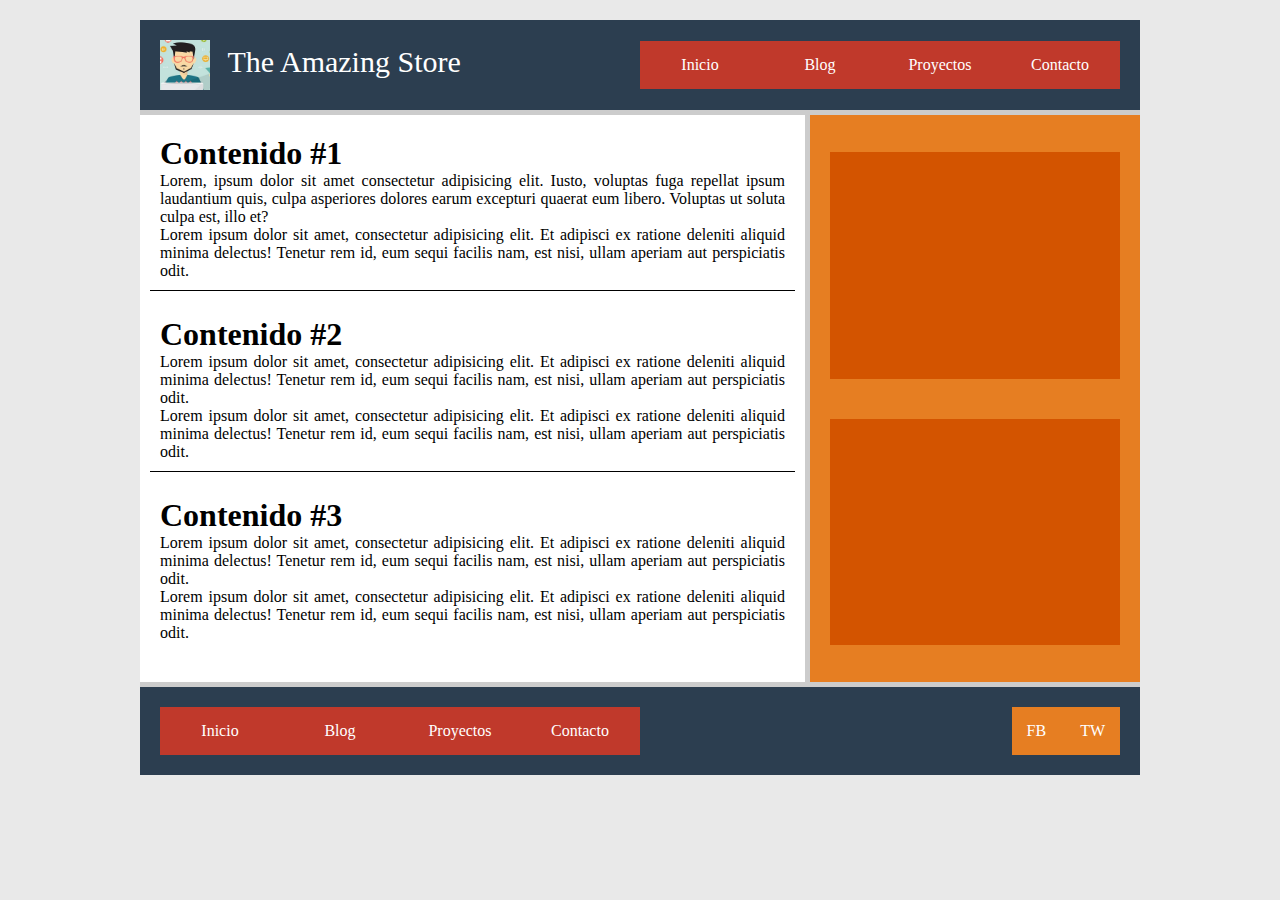
<file: Proyecto2/index.html>
<!DOCTYPE html>
<html lang="en">
<head>
    <meta charset="UTF-8">
    <meta name="viewport" content="width=device-width, initial-scale=1.0">
    <meta http-equiv="X-UA-Compatible" content="ie=edge">
    <title>Document</title>
    <link rel="stylesheet" href="css/estilo.css">
</head>
<body>
    <div class="contenedor">
        <header>
            <div class="logo">
                <img src="img/portada.jpeg"">
                <a href="#">The Amazing Store</a>
            </div>

            <nav class="links">
                <a href="#">Inicio</a>
                <a href="#">Blog</a>
                <a href="#">Proyectos</a>
                <a href="#">Contacto</a>
            </nav>
        </header>

        <main>
            <article>
                <h1>Contenido #1</h1>
                <p>Lorem, ipsum dolor sit amet consectetur adipisicing elit. Iusto, voluptas fuga repellat ipsum laudantium quis, culpa asperiores dolores earum excepturi quaerat eum libero. Voluptas ut soluta culpa est, illo et?</p>
                <p>Lorem ipsum dolor sit amet, consectetur adipisicing elit. Et adipisci ex ratione deleniti aliquid minima delectus! Tenetur rem id, eum sequi facilis nam, est nisi, ullam aperiam aut perspiciatis odit.</p>
            </article>

            <article>
                <h1>Contenido #2</h1>
                <p>Lorem ipsum dolor sit amet, consectetur adipisicing elit. Et adipisci ex ratione deleniti aliquid minima delectus! Tenetur rem id, eum sequi facilis nam, est nisi, ullam aperiam aut perspiciatis odit.</p>
                <p>Lorem ipsum dolor sit amet, consectetur adipisicing elit. Et adipisci ex ratione deleniti aliquid minima delectus! Tenetur rem id, eum sequi facilis nam, est nisi, ullam aperiam aut perspiciatis odit.</p>
            </article>

            <article>
                    <h1>Contenido #3</h1>
                    <p>Lorem ipsum dolor sit amet, consectetur adipisicing elit. Et adipisci ex ratione deleniti aliquid minima delectus! Tenetur rem id, eum sequi facilis nam, est nisi, ullam aperiam aut perspiciatis odit.</p>
                    <p>Lorem ipsum dolor sit amet, consectetur adipisicing elit. Et adipisci ex ratione deleniti aliquid minima delectus! Tenetur rem id, eum sequi facilis nam, est nisi, ullam aperiam aut perspiciatis odit.</p>
                </article>
        </main>

        <aside class="sidebar">
            <div class="anuncio"></div>
            <div class="anuncio"></div>
        </aside>

        <footer>
            <nav class="links">
                <a href="#">Inicio</a>
                <a href="#">Blog</a>
                <a href="#">Proyectos</a>
                <a href="#">Contacto</a>
            </nav>

            <div class="social">
                <a href="#">FB</a>
                <a href="#">TW</a>
            </div>
        </footer>
    </div>
</body>
</html>
</file>
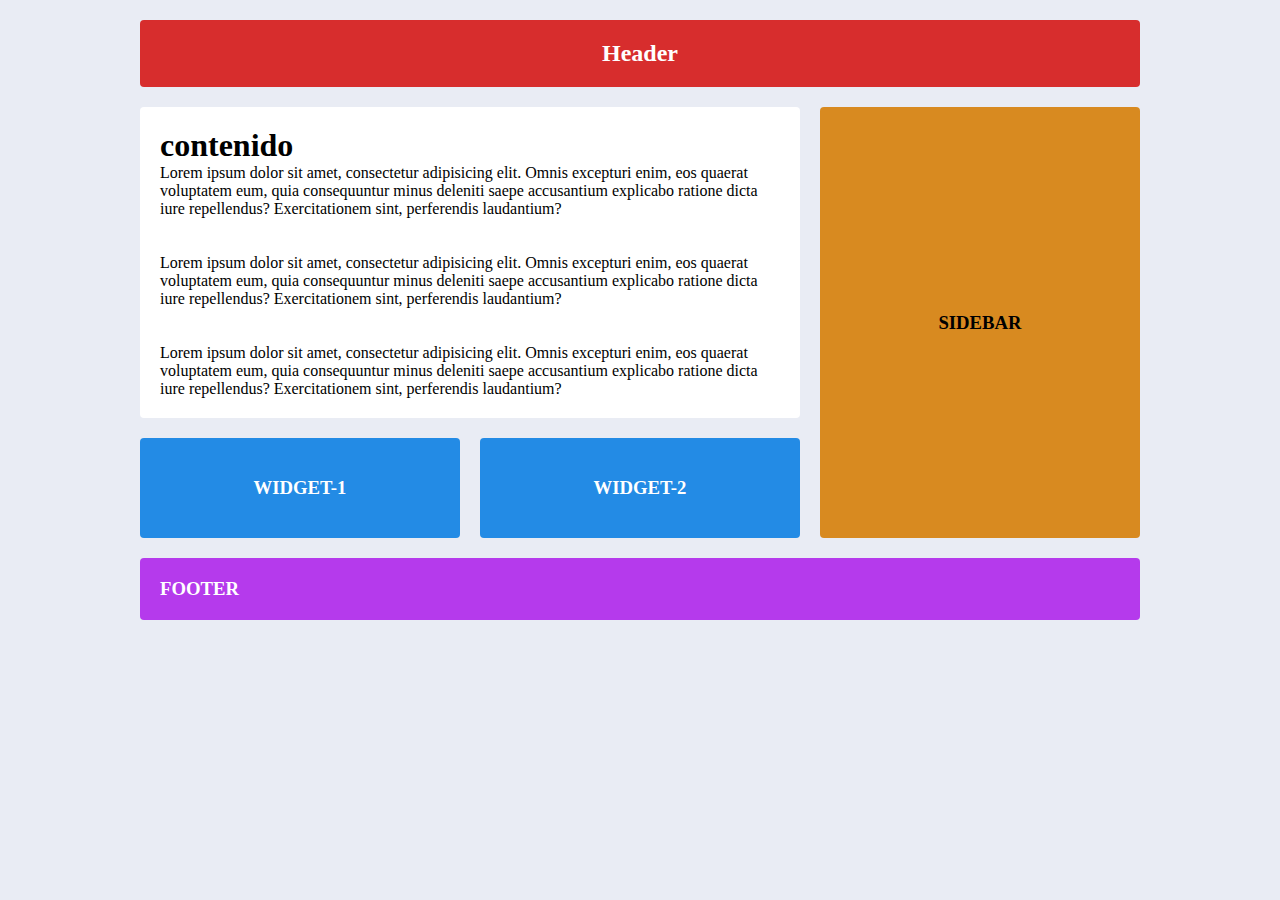
<file: ProyectoCssGrid/index.html>
<!DOCTYPE html>
<html lang="en">
<head>
	<meta charset="UTF-8">
	<title>Proyect CssGrid</title>
	<!-- <link rel="stylesheet" type="text/css" href="css/style.css"> -->
	<link rel="stylesheet" type="text/css" href="css/styleAreas.css">
</head>
<body>
	<div class="contenedor">
		<header class="topic">
			<h2>Header</h2>
		</header>
		<main class="contenido">
			<h1>contenido</h1>
			<p>Lorem ipsum dolor sit amet, consectetur adipisicing elit. Omnis excepturi enim, eos quaerat voluptatem eum, quia consequuntur minus deleniti saepe accusantium explicabo ratione dicta iure repellendus? Exercitationem sint, perferendis laudantium?</p>
			<br><br>

			<p>Lorem ipsum dolor sit amet, consectetur adipisicing elit. Omnis excepturi enim, eos quaerat voluptatem eum, quia consequuntur minus deleniti saepe accusantium explicabo ratione dicta iure repellendus? Exercitationem sint, perferendis laudantium?</p>
			<br><br>

			<p>Lorem ipsum dolor sit amet, consectetur adipisicing elit. Omnis excepturi enim, eos quaerat voluptatem eum, quia consequuntur minus deleniti saepe accusantium explicabo ratione dicta iure repellendus? Exercitationem sint, perferendis laudantium?</p>
		</main>			
		<aside class="sidebar">
			<h3>SIDEBAR</h3>
		</aside>
		<div class="widget-1">
			<h3>WIDGET-1</h3>
		</div>
		<div class="widget-2">
			<h3>WIDGET-2</h3>
		</div>
		<footer class="pie">
			<h3>FOOTER</h3>
		</footer>
	</div>
</body>
</html>
</file>
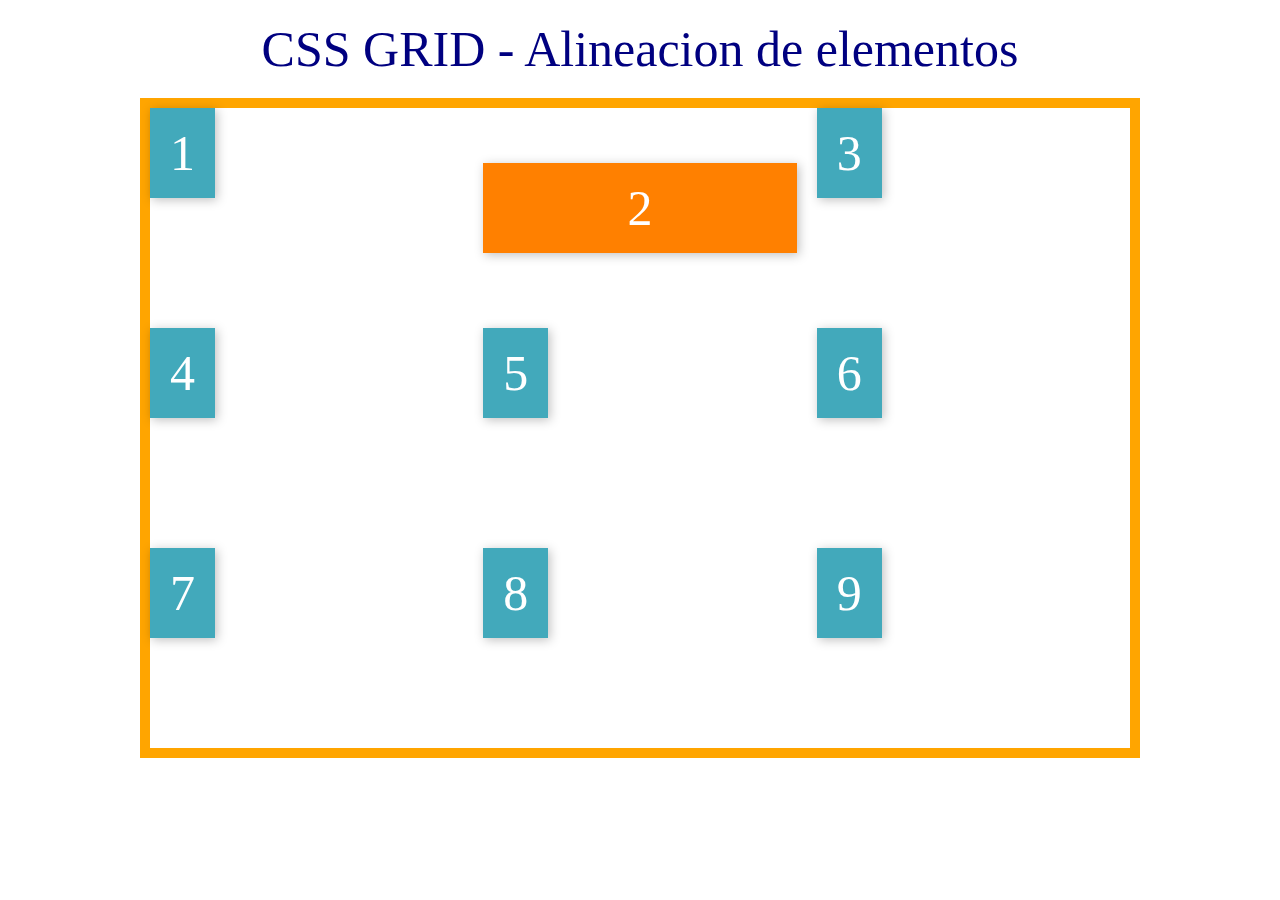
<file: Alineacion.html>
<!DOCTYPE html>
<html lang="en">
<head>
    <meta charset="UTF-8">
    <meta name="viewport" content="width=device-width, initial-scale=1.0">
    <meta http-equiv="X-UA-Compatible" content="ie=edge">
    <title>Css Grid - Alineacion de elementos</title>
    <link rel="stylesheet" type="text/css" href="css/video1.css">
    <link rel="stylesheet" type="text/css" href="css/Alineacion.css">
</head>

<body>
    <div class="header">
        <p>CSS GRID - Alineacion de elementos</p>
    </div>

    <div class="contenedor">
    	<div>1</div>
    	<div class="item">2</div>
    	<div>3</div>
    	<div>4</div>
    	<div>5</div>
    	<div>6</div>
    	<div>7</div>
    	<div>8</div>
    	<div>9</div>
    </div>
</body>
</html>
</file>
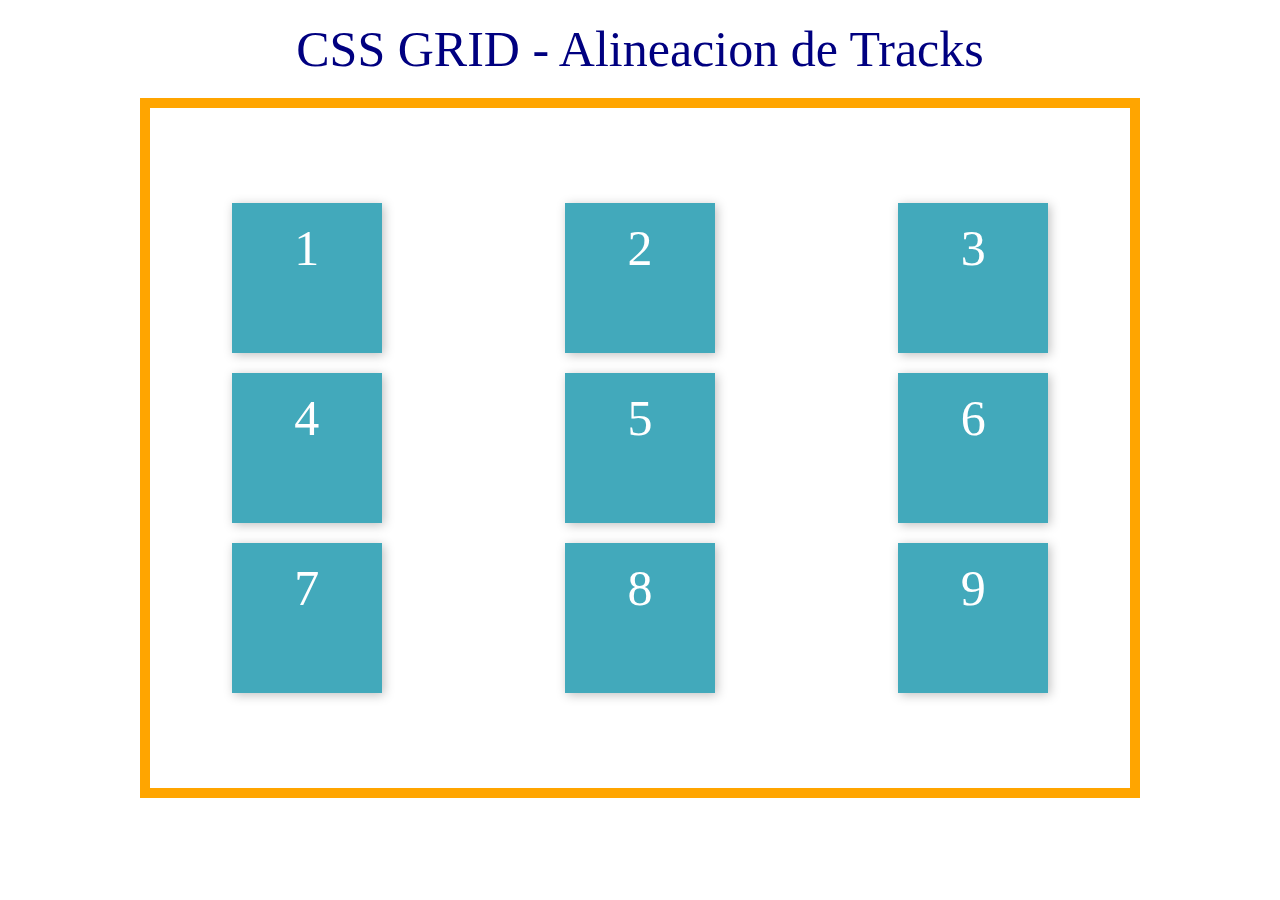
<file: AlineacionTracks.html>
<!DOCTYPE html>
<html lang="en">
<head>
    <meta charset="UTF-8">
    <meta name="viewport" content="width=device-width, initial-scale=1.0">
    <meta http-equiv="X-UA-Compatible" content="ie=edge">
    <title>Css Grid - Alineacion de Tracks</title>
    <link rel="stylesheet" type="text/css" href="css/video1.css">
    <link rel="stylesheet" type="text/css" href="css/AlineacionTracks.css">
</head>

<body>
    <div class="header">
        <p>CSS GRID - Alineacion de Tracks</p>
    </div>

    <div class="contenedor">
    	<div>1</div>
    	<div>2</div>
    	<div>3</div>
    	<div>4</div>
    	<div>5</div>
    	<div>6</div>
    	<div>7</div>
    	<div>8</div>
    	<div>9</div>
    </div>
</body>
</html>
</file>
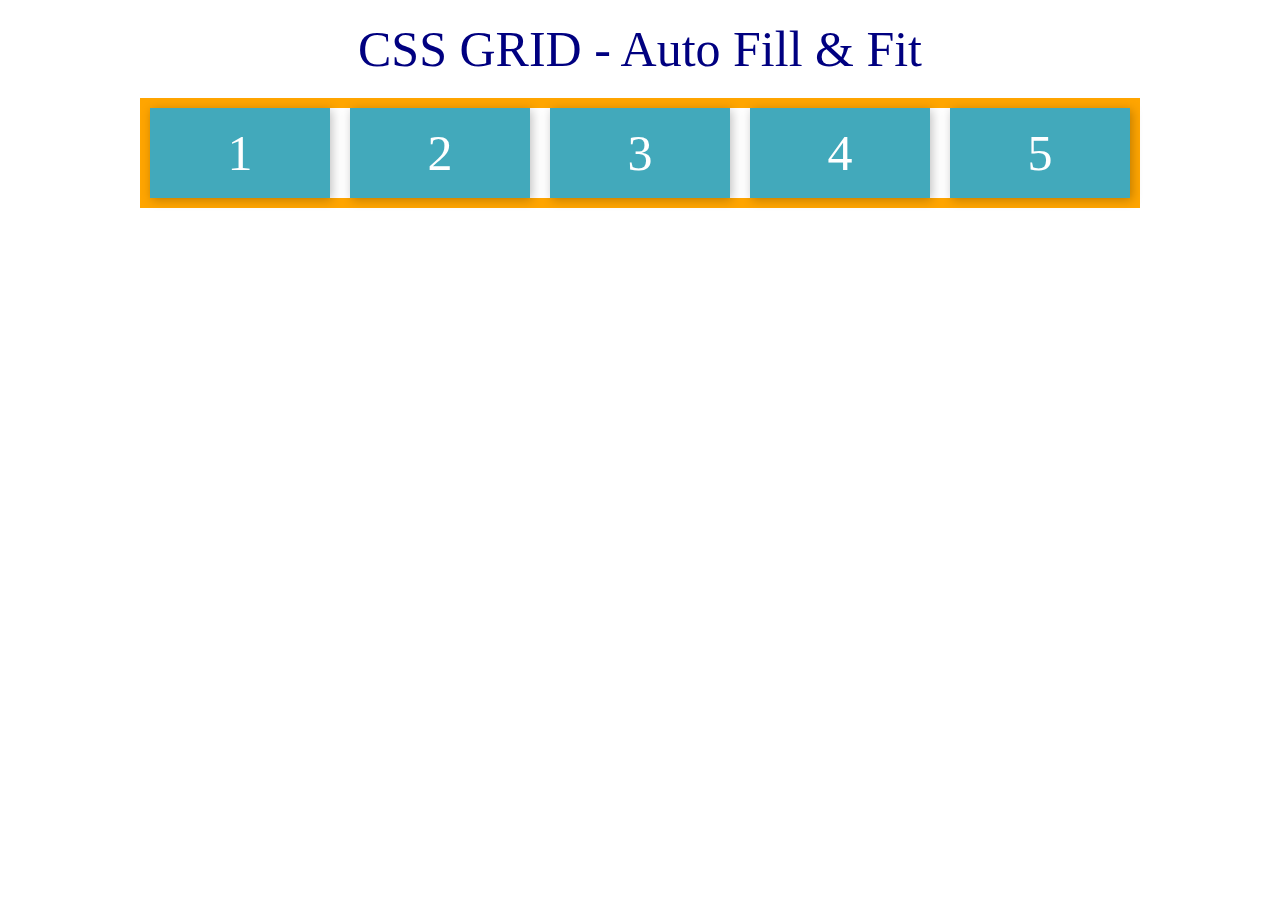
<file: AutoFillFit.html>
<!DOCTYPE html>
<html lang="en">
<head>
    <meta charset="UTF-8">
    <meta name="viewport" content="width=device-width, initial-scale=1.0">
    <meta http-equiv="X-UA-Compatible" content="ie=edge">
    <title>Css Grid - Auto Fill & Fit</title>
    <link rel="stylesheet" type="text/css" href="css/video1.css">
    <link rel="stylesheet" type="text/css" href="css/AutoFillFit.css">
</head>

<body>
    <div class="header">
        <p>CSS GRID - Auto Fill & Fit</p>
    </div>

    <div class="contenedor">
    	<div>1</div>
    	<div>2</div>
    	<div>3</div>
    	<div>4</div>
        <div>5</div>
    </div>
</body>
</html>
</file>
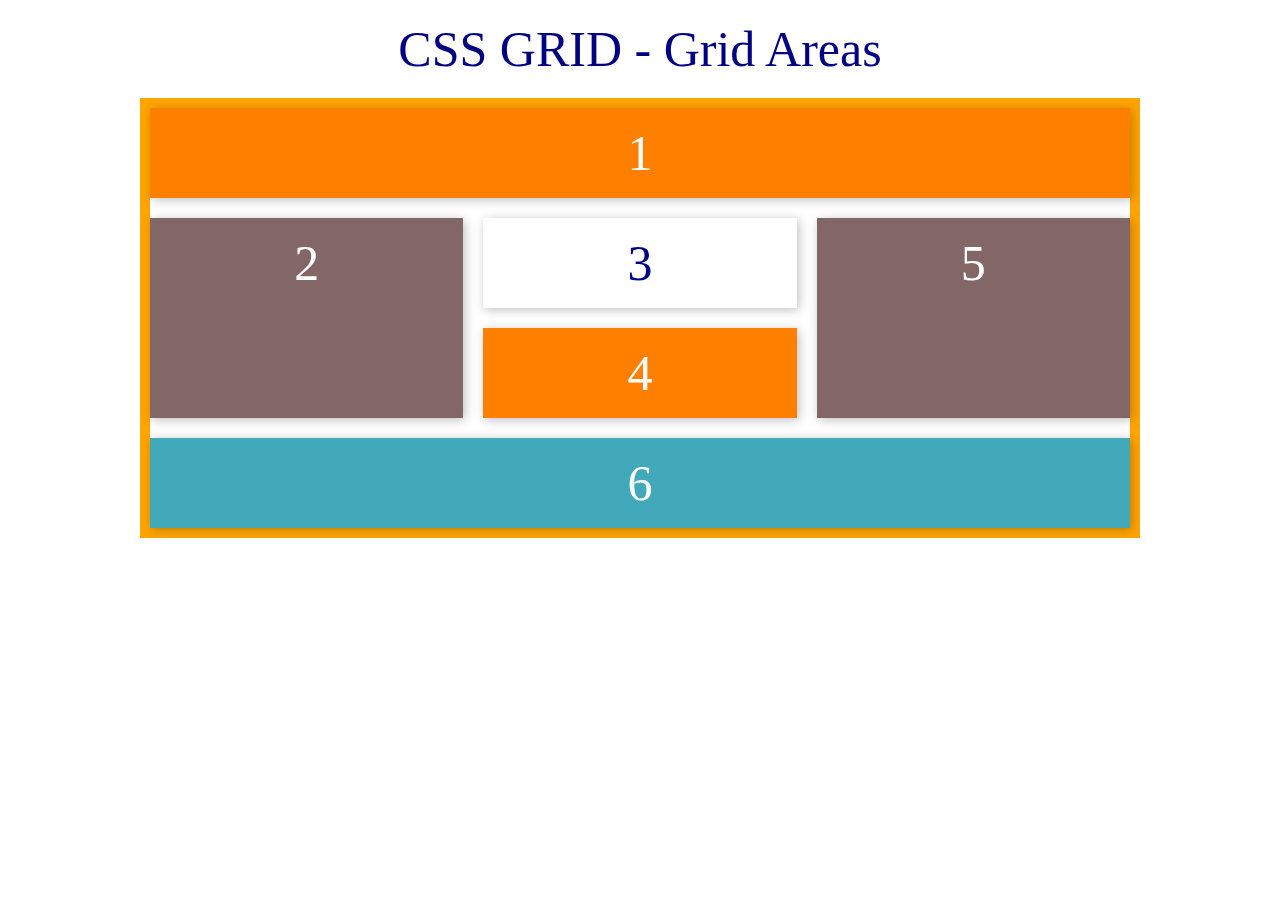
<file: GridAreas.html>
<!DOCTYPE html>
<html lang="en">
<head>
    <meta charset="UTF-8">
    <meta name="viewport" content="width=device-width, initial-scale=1.0">
    <meta http-equiv="X-UA-Compatible" content="ie=edge">
    <title>Css Grid - Grid Areas</title>
    <link rel="stylesheet" type="text/css" href="css/video1.css">
    <link rel="stylesheet" type="text/css" href="css/GridAreas.css">
</head>

<body>
    <div class="header">
        <p>CSS GRID - Grid Areas</p>
    </div>

    <div class="contenedor">
    	<div class="header">1</div>
    	<div class="sidebar-1">2</div>
    	<div class="main">3</div>
    	<div class="widgets">4</div>
    	<div class="sidebar-2">5</div>
    	<div class="footer">6</div>
    	<!-- <div>7</div>
    	<div>8</div>
    	<div>9</div>
    	<div>10</div> 
    	<div>11</div>
    	<div>12</div> -->
    </div>
</body>
</html>
</file>
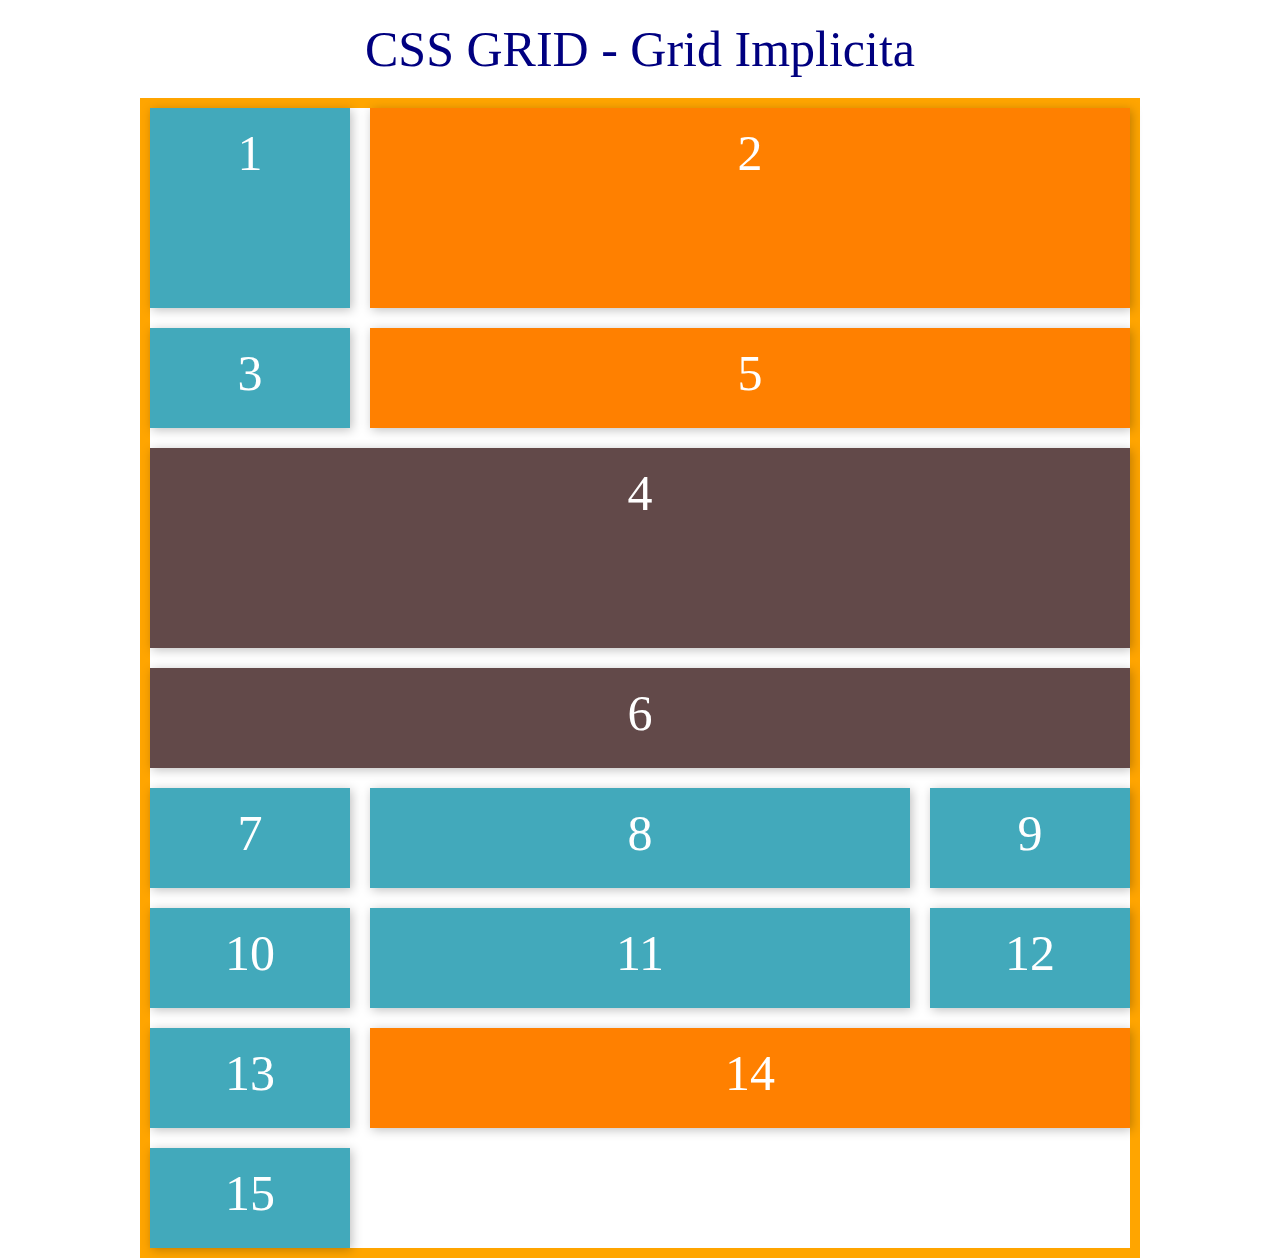
<file: GridImplicita.html>
<!DOCTYPE html>
<html lang="en">
<head>
    <meta charset="UTF-8">
    <meta name="viewport" content="width=device-width, initial-scale=1.0">
    <meta http-equiv="X-UA-Compatible" content="ie=edge">
    <title>Css Grid - Grid Implicita</title>
    <link rel="stylesheet" type="text/css" href="css/video1.css">
    <link rel="stylesheet" type="text/css" href="css/GridImplicita.css">
</head>

<body>
    <div class="header">
        <p>CSS GRID - Grid Implicita</p>
    </div>

    <div class="contenedor">
    	<div>1</div>
    	<div class="span2">2</div>
    	<div>3</div>
    	<div class="span3">4</div>
    	<div class="span2">5</div>
    	<div class="span3">6</div>
    	<div>7</div>
    	<div>8</div>
    	<div>9</div>
        <div>10</div>
        <div>11</div>
        <div>12</div>
        <div>13</div>
        <div class="span2">14</div>
        <div>15</div>
    </div>
    
    <!-- https://www.domestika.org/es/courses/637-adobe-photoshop-para-fotografos?promo=17274353-especial-basics&gclid=CjwKCAjw95D0BRBFEiwAcO1KDMfB5ri6p2dRCRE0ujXJc4CN_WPlACvsQDmx01RYXgHmElDorm3iRhoCHO4QAvD_BwE -->
</body>
</html>
</file>
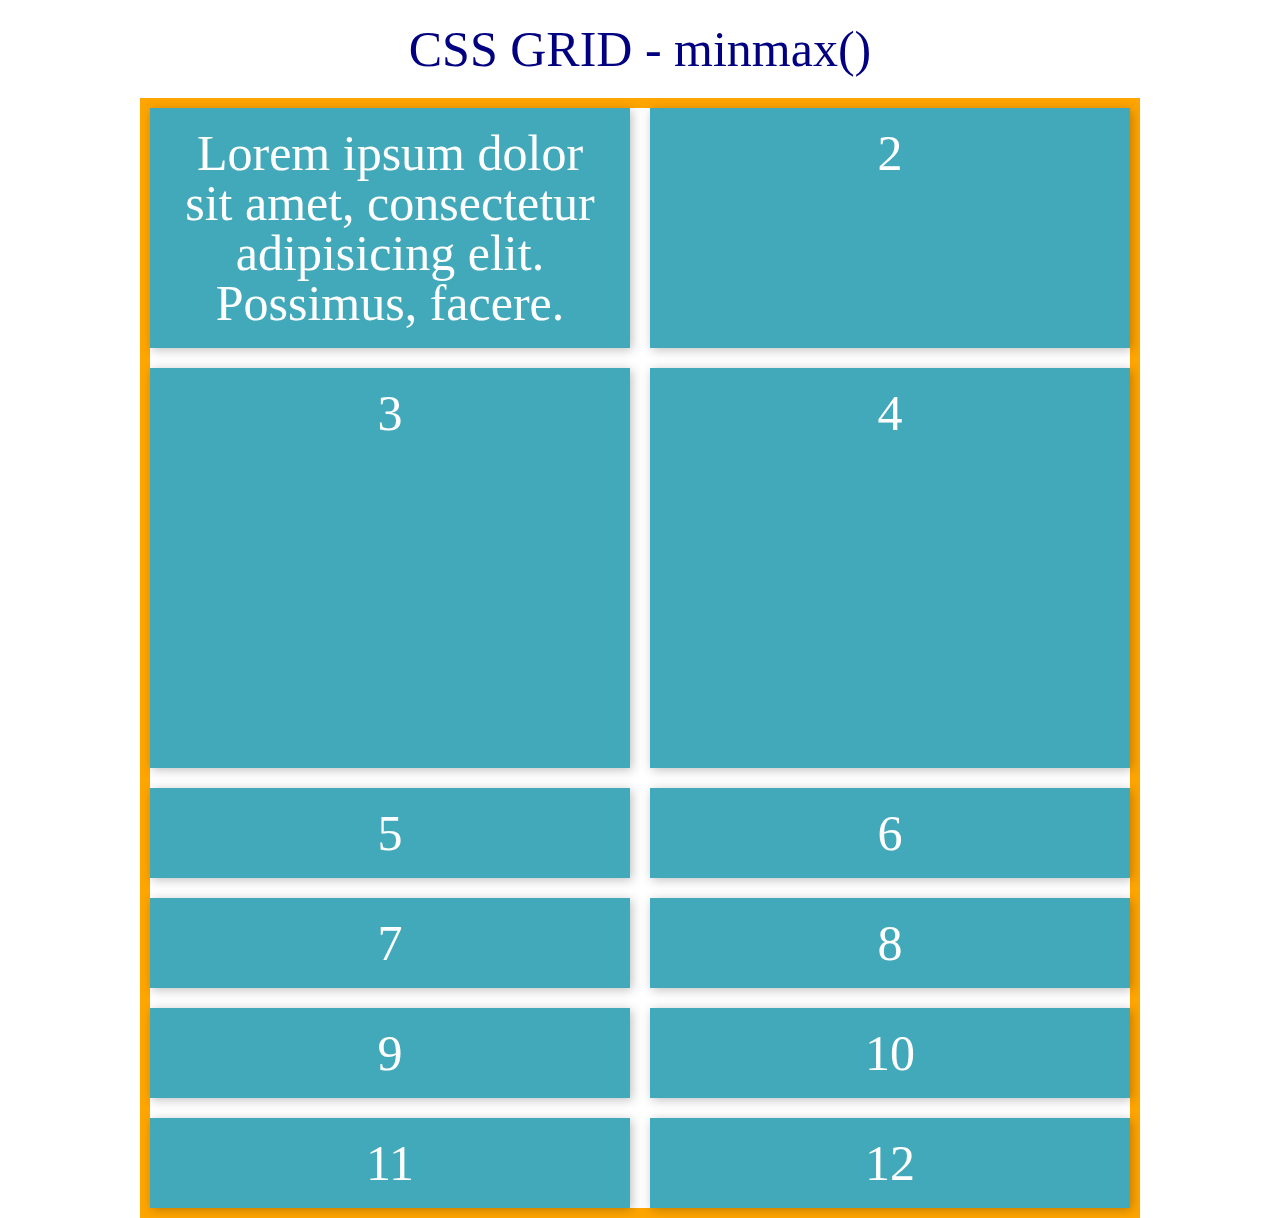
<file: MinMax.html>
<!DOCTYPE html>
<html lang="en">
<head>
    <meta charset="UTF-8">
    <meta name="viewport" content="width=device-width, initial-scale=1.0">
    <meta http-equiv="X-UA-Compatible" content="ie=edge">
    <title>Css Grid - minmax()</title>
    <link rel="stylesheet" type="text/css" href="css/video1.css">
    <link rel="stylesheet" type="text/css" href="css/MinMax.css">
</head>

<body>
    <div class="header">
        <p>CSS GRID - minmax()</p>
    </div>

    <div class="contenedor">
    	<div>Lorem ipsum dolor sit amet, consectetur adipisicing elit. Possimus, facere.</div>
    	<div>2</div>
    	<div>3</div>
    	<div>4</div>
    	<div>5</div>
    	<div>6</div>
    	<div>7</div>
    	<div>8</div>
    	<div>9</div>
    	<div>10</div>
    	<div>11</div>
    	<div>12</div>
    </div>
</body>
</html>
</file>
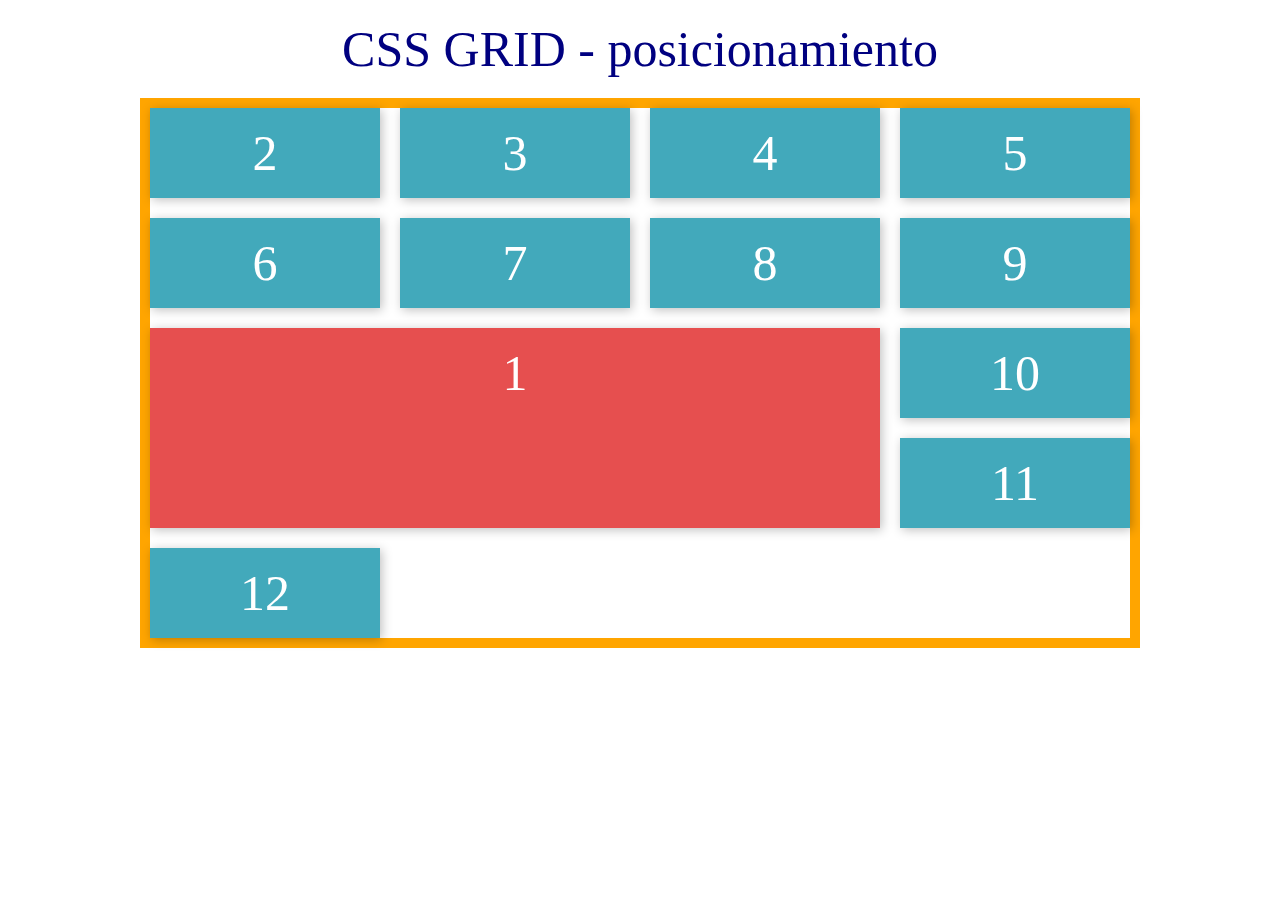
<file: posicionamiento.html>
<!DOCTYPE html>
<html lang="en">
<head>
    <meta charset="UTF-8">
    <meta name="viewport" content="width=device-width, initial-scale=1.0">
    <meta http-equiv="X-UA-Compatible" content="ie=edge">
    <title>Css Grid - posicionamiento</title>
    <link rel="stylesheet" type="text/css" href="css/video1.css">
    <link rel="stylesheet" type="text/css" href="css/posicionamiento.css">
</head>

<body>
    <div class="header">
        <p>CSS GRID - posicionamiento</p>
    </div>

    <div class="contenedor">
    	<div class="item">1</div>
    	<div>2</div>
    	<div>3</div>
    	<div>4</div>
    	<div>5</div>
    	<div>6</div>
    	<div>7</div>
    	<div>8</div>
    	<div>9</div>
    	<div>10</div>
    	<div>11</div>
    	<div>12</div>
    </div>
</body>
</html>
</file>
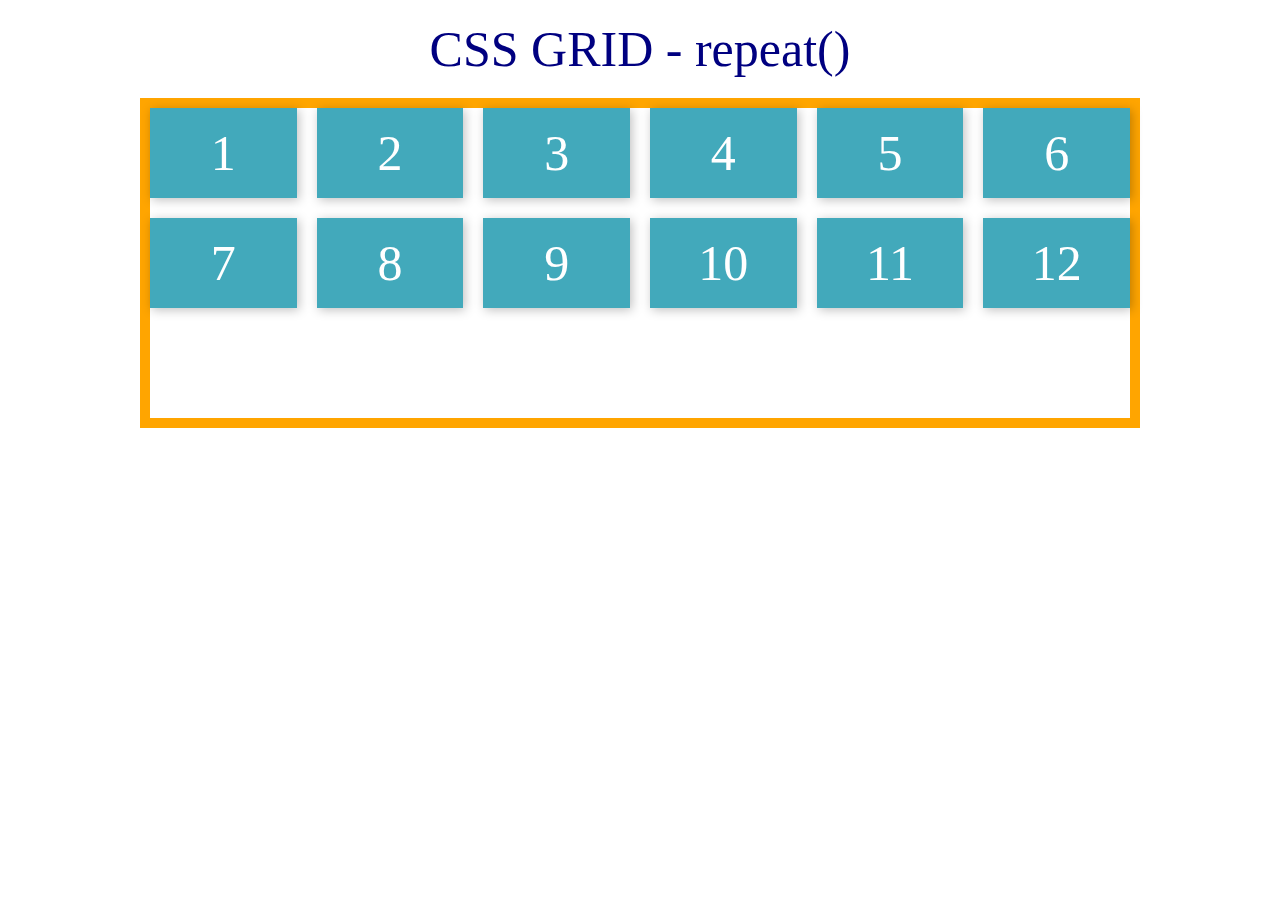
<file: repeat.html>
<!DOCTYPE html>
<html lang="en">
<head>
    <meta charset="UTF-8">
    <meta name="viewport" content="width=device-width, initial-scale=1.0">
    <meta http-equiv="X-UA-Compatible" content="ie=edge">
    <title>Css Grid - repeat()</title>
    <link rel="stylesheet" type="text/css" href="css/video1.css">
    <link rel="stylesheet" type="text/css" href="css/repeat.css">
</head>

<body>
    <div class="header">
        <p>CSS GRID - repeat()</p>
    </div>

    <div class="contenedor">
    	<div>1</div>
    	<div>2</div>
    	<div>3</div>
    	<div>4</div>
    	<div>5</div>
    	<div>6</div>
    	<div>7</div>
    	<div>8</div>
    	<div>9</div>
    	<div>10</div>
    	<div>11</div>
    	<div>12</div>
    </div>
</body>
</html>
</file>
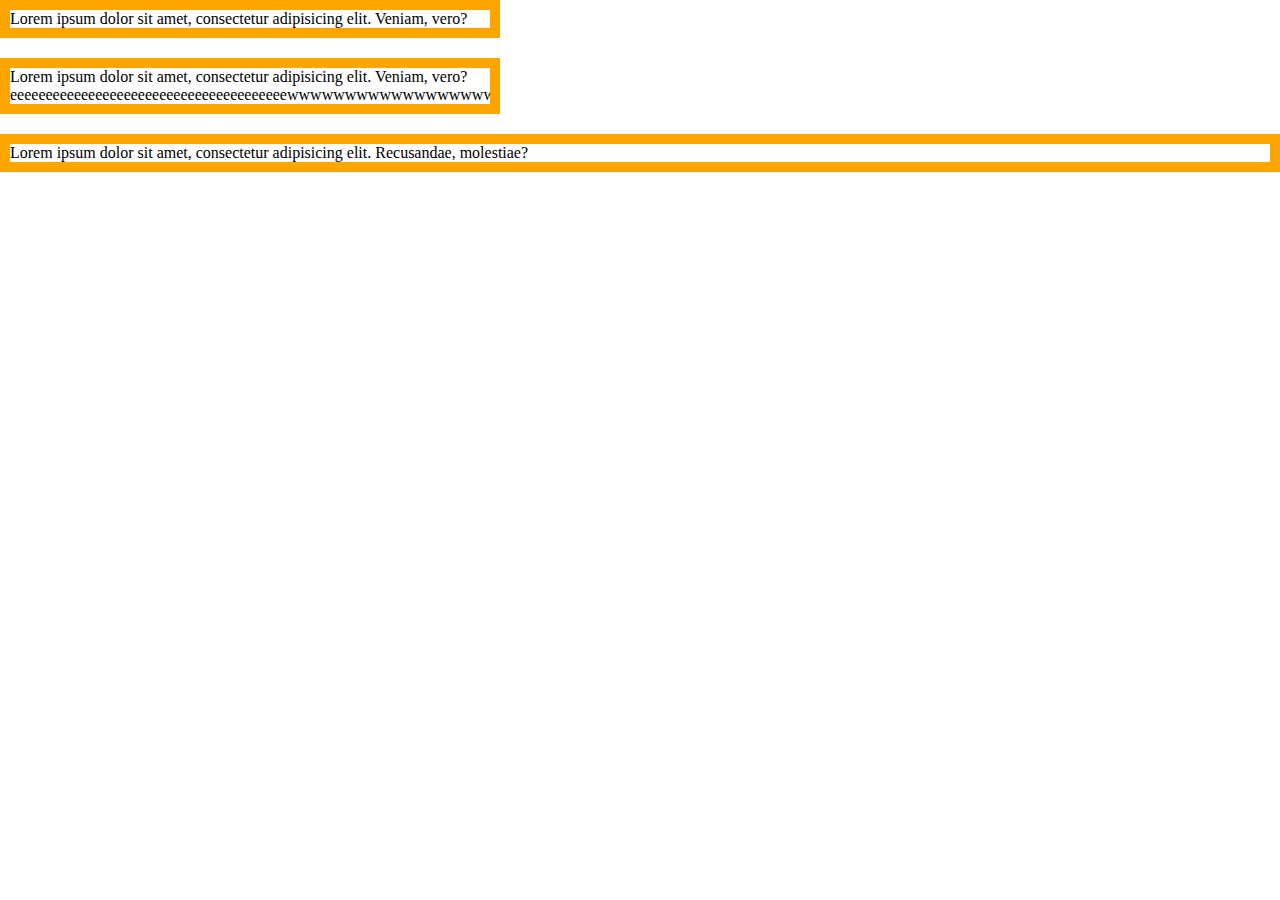
<file: Tema1.html>
<!DOCTYPE html>
<html lang="en">

<head>
    <meta charset="UTF-8">
    <meta name="viewport" content="width=device-width, initial-scale=1.0">
    <meta http-equiv="X-UA-Compatible" content="ie=edge">
    <title>Css Grid</title>
</head>

<style>
    *{
        margin: 0;
        padding: 0;
        box-sizing: border-box;
    }

    div{
        border: 10px solid orange;
        margin-bottom: 20px;
    }

    .width{
        width: 500px;
    }

    .maxwidth{
        max-width: 500px;
        overflow: auto;
    }

    .minwidth{
        min-width: 500px;
    }

</style>
<body>
    <div class="width">Lorem ipsum dolor sit amet, consectetur adipisicing elit. Veniam, vero?</div>
    <div class="maxwidth">Lorem ipsum dolor sit amet, consectetur adipisicing elit. Veniam, vero?eeeeeeeeeeeeeeeeeeeeeeeeeeeeeeeeeeeeeeewwwwwwwwwwwwwwwwwwwwwwwwwwwwwwwwwwwwwwwwwwwwwwwwwwwwwwwwww</div>
    <div class="minwidth">Lorem ipsum dolor sit amet, consectetur adipisicing elit. Recusandae, molestiae?</div>
</body>
</html>
</file>
<file: Proyecto2/css/estilo.css>
*{
    margin: 0;
    padding: 0;
    box-sizing: border-box;
}

body{
    background: #e9e9e9;
}

.contenedor{
    max-width: 1000px;
    margin: 20px auto;
    background: #ccc;
    display: grid;
    grid-gap: 5px;
    grid-template-columns: repeat(3, 1fr);
    grid-template-rows: repeat(3, auto);
    grid-template-areas:"header     header      header"
                        "contenido contenido    sidebar"
                        "footer     footer      footer";
}

.contenedor header{
    background: #2c3e50;
    display: flex;
    align-items: center;
    justify-content: space-between;
    grid-area: header;
    padding: 20px;
    flex-flow: row wrap;
}

.contenedor header .logo{
    font-size: 30px;
}

.contenedor header .logo img{
    width: 50px;
    height: 50px;
    vertical-align: middle;
}

.contenedor header .logo a{
    text-decoration: none;
    color:white;
    padding-left: 10px;
}

.links{
    width: 50%;
    display: flex;
    flex-flow: row wrap;
}

.links a{
    text-decoration: none;
    padding: 15px;
    display: inline-block;
    flex: 1;
    color: white;
    background: #c0392b;
    text-align: center;
}

.links a:hover {
    background: #e74c3c;
}

.contenedor main{
    display: flex;
    padding: 10px;
    flex-flow: column;
    justify-content: center;
    grid-area: contenido;
    background: #fff;
}

.contenedor main article{
    padding: 10px 10px 30px 10px;
    padding-bottom: 10px;
    margin-bottom: 15px;
    border-bottom: 1px solid black;
    text-align: justify;
}

.contenedor main article:last-child{
    margin-bottom: 0;
    border-bottom: 0;
    padding-bottom: 30px;
}

.contenedor .sidebar{
    grid-area: sidebar;
    display: flex;
    min-width: 320px;
    min-height: 200px;
    flex-flow: column wrap;
    justify-content: center;
    background: #e67e22;
}

.contenedor .sidebar .anuncio{
    background: #d35400;
    height: 40%;
    padding: 20px;
    margin: 20px;
    min-height: 150px;
}

.contenedor footer{
    grid-area: footer;
    display: flex;
    flex-flow: row wrap;
    justify-content: space-between;
    align-items: center;
    padding: 20px;
    background: #2c3e50;
}

.contenedor footer .social{
    background: #e67e22;
}
.contenedor footer .social a{
    padding: 15px;
    text-decoration: none;
    display: inline-block;
    color: white;
}

@media screen and (max-width: 800px){
    .contenedor{
        grid-template-areas:"header     header      header"
                        "   contenido   contenido   contenido"
                        "   sidebar     sidebar     sidebar"
                        "   footer       footer     footer";
    }

    .contenedor header{
        flex-direction: column;
        padding: 0;
    }

    .contenedor header .logo{
        margin: 20px 0;
    }

    .contenedor header > nav{
        width: 100%;
    }

    .contenedor .sidebar{
        flex-flow: row nowrap;
        align-items: center;
    }

    .contenedor .sidebar .anuncio{
        flex-grow: 1;
    }
}
</file>
<file: ProyectoCssGrid/css/style.css>
*{
	margin: 0;
	padding: 0;
}

body{
	background: #E9ECF4;
	color: #000;
	box-sizing: border-box;
}

.contenedor{
	display: grid;
	grid-gap: 20px;
	margin: 20px auto;
	max-width: 1000px;
	grid-template-columns: repeat(3, 1fr);
	grid-template-rows: repeat(4, auto);
}

.contenedor > div, .topic, .contenido, .sidebar, .pie{
	background: #fff;
	padding: 20px;
	border-radius: 4px;
}

.contenedor .topic{
	/*grid-area: topic;*/
	grid-column: 1 / -1;
	background: #D72D2D;
	color: white;
	text-align: center;
}

.contenedor .contenido{
	/*grid-area: contenido;*/
	grid-column: span 2;
}

.contenedor .sidebar{
	/*grid-area: sidebar;*/
	/*grid-column: 3 / 4;*/
	grid-row: span 2;
	background: #D88A20;
	display: flex;
	justify-content: center;
	align-items: center;
	min-height: 100px;
}

.contenedor .widget-1, .contenedor .widget-2{
	background: #238BE5;
	color: white;
	height: 100px;
	display: flex;
	justify-content: center;
	align-items: center;
}

/*.contenedor .widget-1{*/
	/*grid-area: wid1;*/
	/*grid-column: 1 / 2;
	background: #238BE5;
	color: white;
	height: 100px;
	display: flex;
	justify-content: center;
	align-items: center;
}*/


.contenedor .widget-2{
	/*grid-area: wid2;*/
	grid-column: 2 / 3;
	background: #238BE5;
	color: white;
	height: 100px;
	display: flex;
	justify-content: center;
	align-items: center;
}

.contenedor .pie{
	/*grid-area: footer;*/
	grid-column: span 3;
	background: #B53AEC;
	color: white;
}

@media screen and (max-width: 800px) {
	.contenedor .contenido{
		grid-column: 1 / -1;
	}

	.contenedor .sidebar{
		grid-column: 1 / -1;
	}

	.contenedor .widget-2{
		grid-column: span 2;
	}
}
</file>
<file: ProyectoCssGrid/css/styleAreas.css>
*{
	margin: 0;
	padding: 0;
	box-sizing: border-box;
}

body{
	background: #E9ECF4;
	color: #000;	
}

.contenedor{
	display: grid;
	grid-gap: 20px;
	margin: 20px auto;
	max-width: 1000px;
	grid-template-columns: repeat(3, 1fr);
	grid-template-rows: repeat(4, auto);
	grid-template-areas: "header 		header 		header"
						 "contenido 	contenido 	sidebar"
						 "wid1 			wid2 		sidebar"
						 "footer 		footer 		footer";
}

.contenedor > div, .topic, .contenido, .sidebar, .pie{
	background: #fff;
	padding: 20px;
	border-radius: 4px;
}

.contenedor .topic{
	grid-area: header;
	background: #D72D2D;
	color: white;
	text-align: center;
}

.contenedor .contenido{
	grid-area: contenido;
}

.contenedor .sidebar{
	grid-area: sidebar;
	background: #D88A20;
	display: flex;
	justify-content: center;
	align-items: center;
	min-height: 100px;
}

.contenedor .widget-1{
	grid-area: wid1;
	background: #238BE5;
	color: white;
	height: 100px;
	display: flex;
	justify-content: center;
	align-items: center;
}


.contenedor .widget-2{
	grid-area: wid2;
	background: #238BE5;
	color: white;
	height: 100px;
	display: flex;
	justify-content: center;
	align-items: center;
}

.contenedor .pie{
	grid-area: footer;
	background: #B53AEC;
	color: white;
}

@media screen and (max-width: 800px) {
	.contenedor{
		grid-template-areas: "header 		header 		header"
						 "	contenido 		contenido 	contenido"
						 "	sidebar         sidebar     sidebar	"
						 "	wid1 			wid1 		wid2"
						 "	footer 			footer 		footer";		
	}
}
</file>
<file: css/video1.css>
*{
  padding: 0;
  margin: 0;
  box-sizing: border-box;
}

body{
  background: white;
  color: navy;
}

.header p{
  font-size: 50px;
  text-align: center;
  padding: 20px 0;
}

.contenedor{
	width: 90%;
	max-width: 1000px;
	/*overflow: auto;*/
	border: 10px solid orange;
	margin: auto;
	line-height: 50px;
	font-size: 50px;
	text-align: center;
}

.contenedor > div{
	display: block;
	padding: 20px;
	background: #42A9BB;
	color: white;
	box-shadow: 2px 2px 10px rgba(0,0,0, .25);
}
</file>
<file: css/Alineacion.css>
.contenedor{
	display: grid;
	grid-gap: 20px;
	grid-template-columns: repeat(3, 1fr);
	grid-template-rows: repeat(3, 200px);

	/*Alinea Horizontalmente

	/start/end/stretch o auto/center*/
	justify-items: start;

	/*Alinea verticalmente

	/start/end/stretch o auto/center*/
	align-items: start;
}

.contenedor .item{
	background: #ff8000;

	/*Aplica estilo solo a este elemento*/
	justify-self: stretch;
	align-self: center;
}
</file>
<file: css/AlineacionTracks.css>
.contenedor{
	display: grid;
	height: 700px;
	grid-gap: 20px;
	grid-template-columns: repeat(3, 150px);
	grid-template-rows: repeat(3, 150px);

	/*Alinea Horizontalmente el contenido
	/center/start/end/space-around/space-between/space-evenly*/
	justify-content: space-around;

	/*Verticalmente el contenido
	/center/start/end/space-around/space-between/space-evenly*/
	align-content: center;
}
</file>
<file: css/AutoFillFit.css>
.contenedor{
	display: grid;
	grid-gap: 20px;

	/*

	1. Auto-fill: Rellena toda la fila con todas las columnas que quepan dentro
	y al reducir la pantalla las columnas se baja

	2. Auto-fit: Las columnas existentes abarcan todo el espacio a diferencia de fill que deja espacio oara
	rellenar en caso que introdujeramos mas elementos div. fit tambien baja los elementos al reducucirse la
	mucho la resolucion o a resolucion de dispositivos moviles.

	*/
	grid-template-columns: repeat(auto-fit, minmax(100px, 1fr));
}
</file>
<file: css/GridAreas.css>
.contenedor{
	display: grid;
	grid-gap: 20px;
	grid-template-columns: repeat(3, 1fr);
	grid-template-rows: repeat(4, auto);
	grid-template-areas: "header header header"
						 "sidebar-1 main sidebar-2"
						 "sidebar-1 widgets sidebar-2"
						 "footer footer footer";
}

.contenedor .header{
	background: #ff8000;
	grid-column: header;
}

.contenedor .sidebar-1{
	background: #836767;
	/*grid-row: sidebar-1;
	
	FORMA ALTERNTIVA Y RAPIDA*/
	grid-area: sidebar-1;
}

.contenedor .main{
	background: white;
	color: navy;
	grid-area: main;
}

.contenedor .widgets{
	background: #ff8000;
	grid-area: widgets;
}

.contenedor .footer{
	grid-area: footer;
}
.contenedor .sidebar-2{
	background: #836767;
	grid-area: sidebar-2;
}
</file>
<file: css/GridImplicita.css>
.contenedor{
	display: grid;
	grid-gap: 20px;
	grid-template-columns: 200px 1fr 200px;
	grid-template-rows: 200px 100px 200px;
	/*grid-auto-rows: 400px;*/
	/*grid-auto-columns:*/

	grid-auto-columns: 100px;
	grid-auto-rows: 100px;

	/*Rellena los espacios
	
	/column.dense/row-dense/*/
	grid-auto-flow: dense
}

.contenedor .span2{
	grid-column: span 2;
	background: #ff8000;
}


.contenedor .span3{
	grid-column: span 3;
	background: #624949;
}
</file>
<file: css/MinMax.css>
.contenedor{
	display: grid;
	grid-gap: 20px;
	grid-template-columns: minmax(300px, 1fr) 1fr;

	/*Ponemos auto el height para que toda la fila de adapte al contenido*/
	grid-template-rows: minmax(150px, auto) 400px;
}
</file>
<file: css/posicionamiento.css>
.contenedor{
	display: grid;
	grid-gap: 20px;
	grid-template-columns: repeat(4, 1fr);
	grid-template-rows: repeat(4, 1fr);
}

.contenedor .item{
	background: #E64F4F;
	
	/*PRIMERA FORMA DE POSICIONAR
	grid-column-start:1;
	grid-column-end: -1;
	
	grid-row-start: 1;
	grid-row-end: 3;*/

	/*SEGUNDA FORMA DE POSICIONAR
	grid-column: 2 / 4;
	grid-row: 1 / 3;*/
	
	/*FORMA ALTERNATIVA*/
	/*grid-area: 1 / 1 / 3 / 4;*/
	
	/*FORMA PARA AGRANDAR LAS CELDAS
	 * grid-column: "inicio" / span "se estire #" */
	
	grid-column: 1 / span 3;
	grid-row: 3 / span 2;	
}
</file>
<file: css/repeat.css>
.contenedor{
	display: grid;
	grid-template-columns: repeat(6, 1fr);
	grid-gap: 20px;
	grid-template-rows: repeat(3, 1fr);
}
</file>
